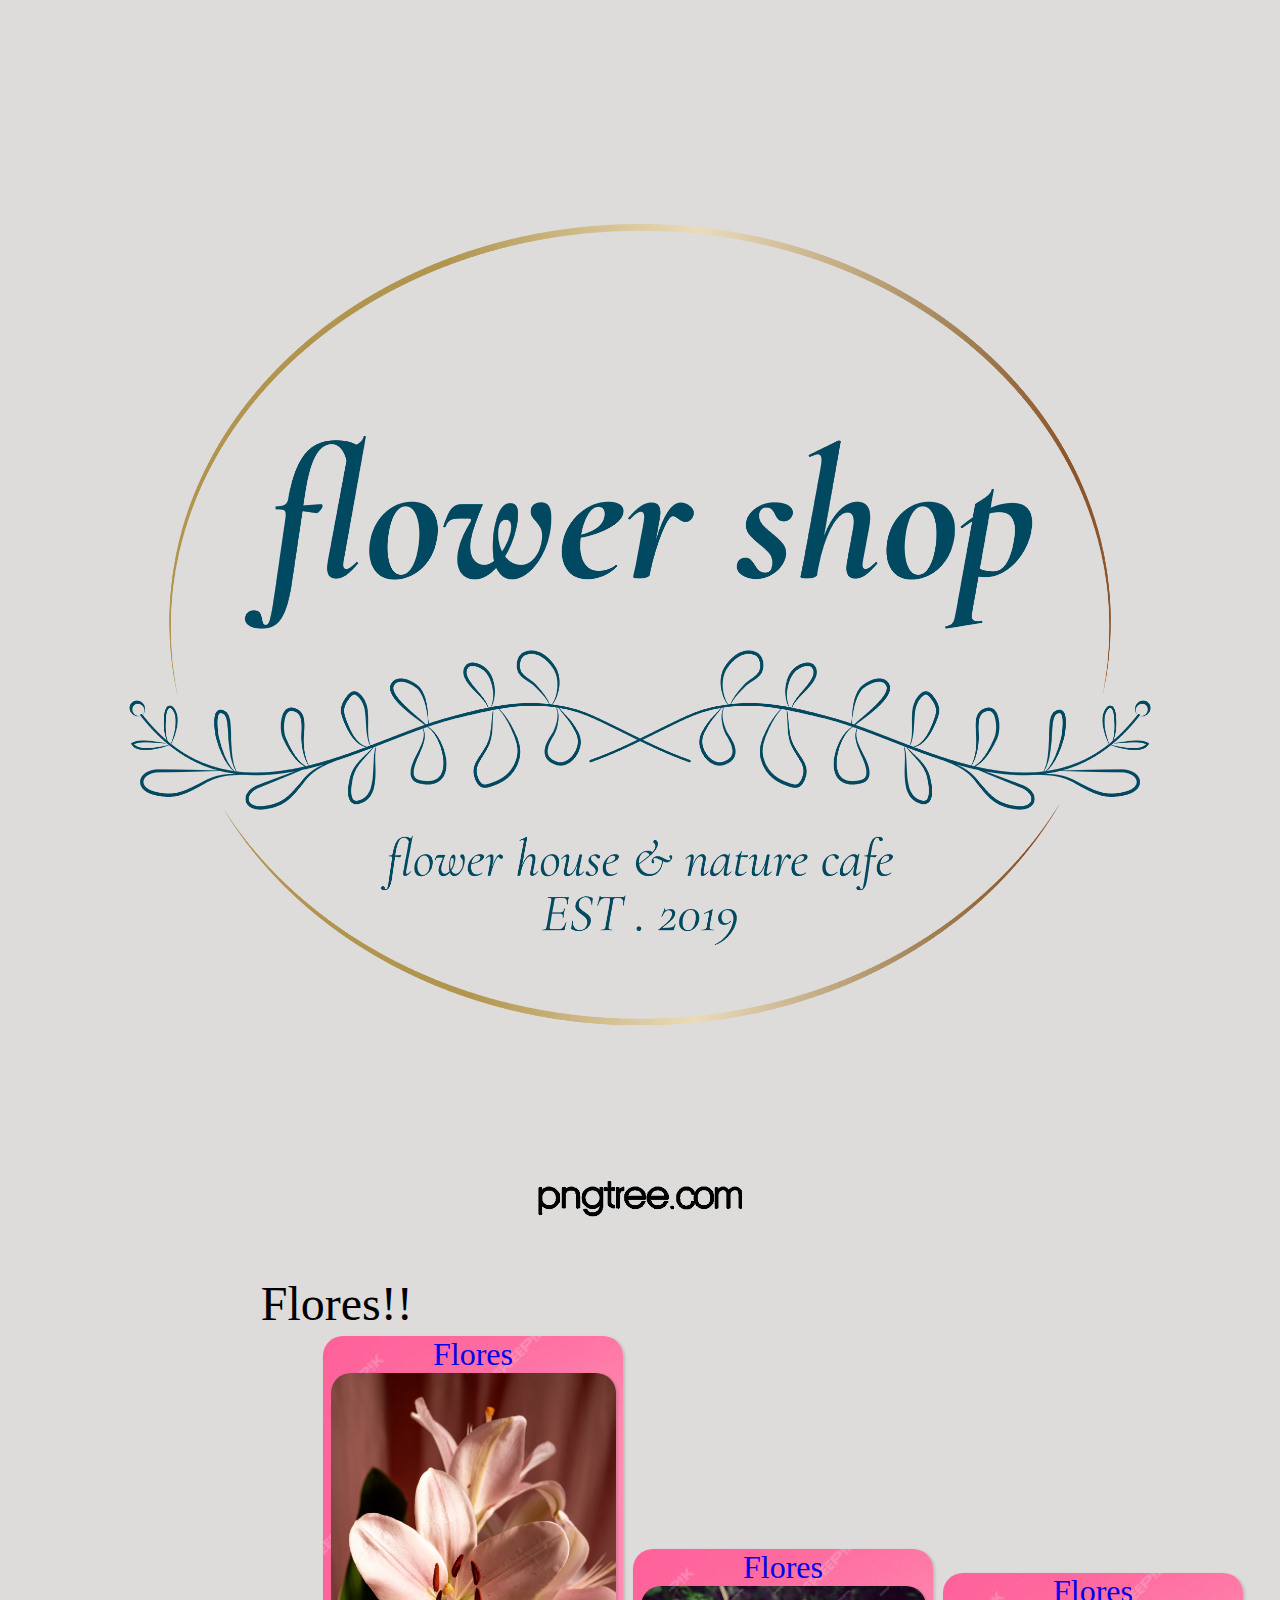
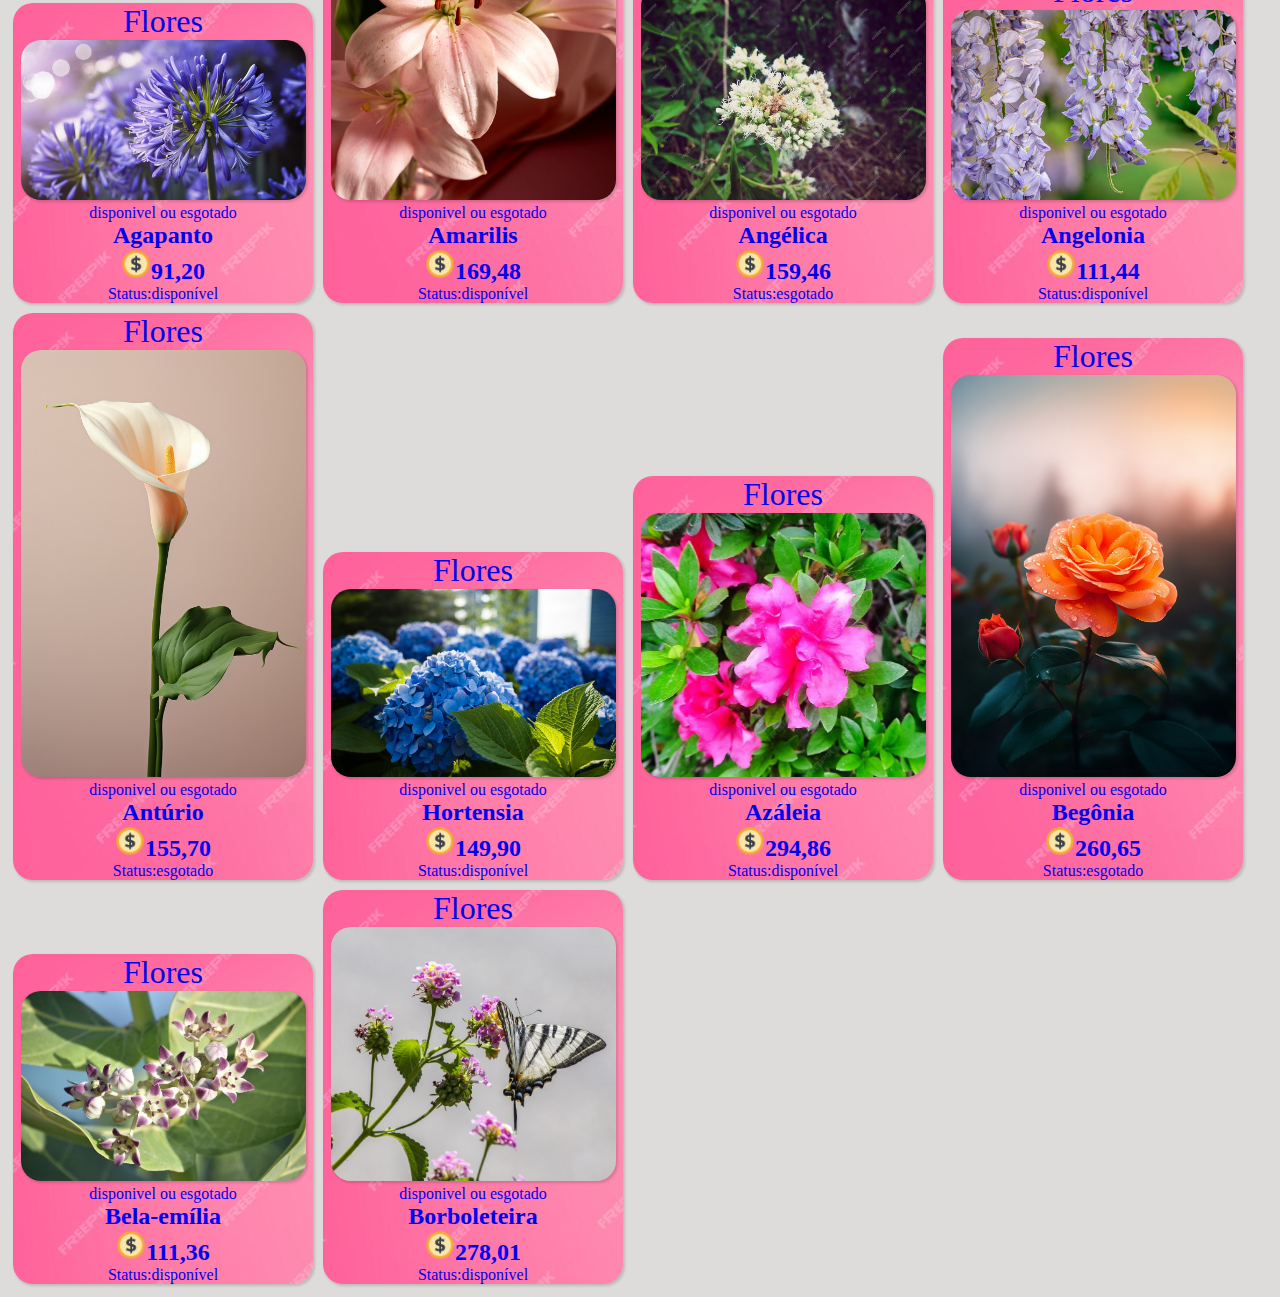
<file: index.html>
<!DOCTYPE html>
<html lang="en">
<head>
    <meta charset="UTF-8">
    <meta name="viewport" content="width=device-width, initial-scale=1.0">
    <link rel="icon" href="Berrys.png" type="image/png">
    <title>Floricultura da dri</title>
    <link rel="stylesheet" href="style.css">
</head>
<body>
    <img src="logo.png" class="logo" alt="logo">
    <span class="titulo">Flores!!</span>
    <div id="cards">

    </div>  
    <script src="jquerry.min.js"></script>
    <script src="js.js"></script>
</body>
</html>
</file>
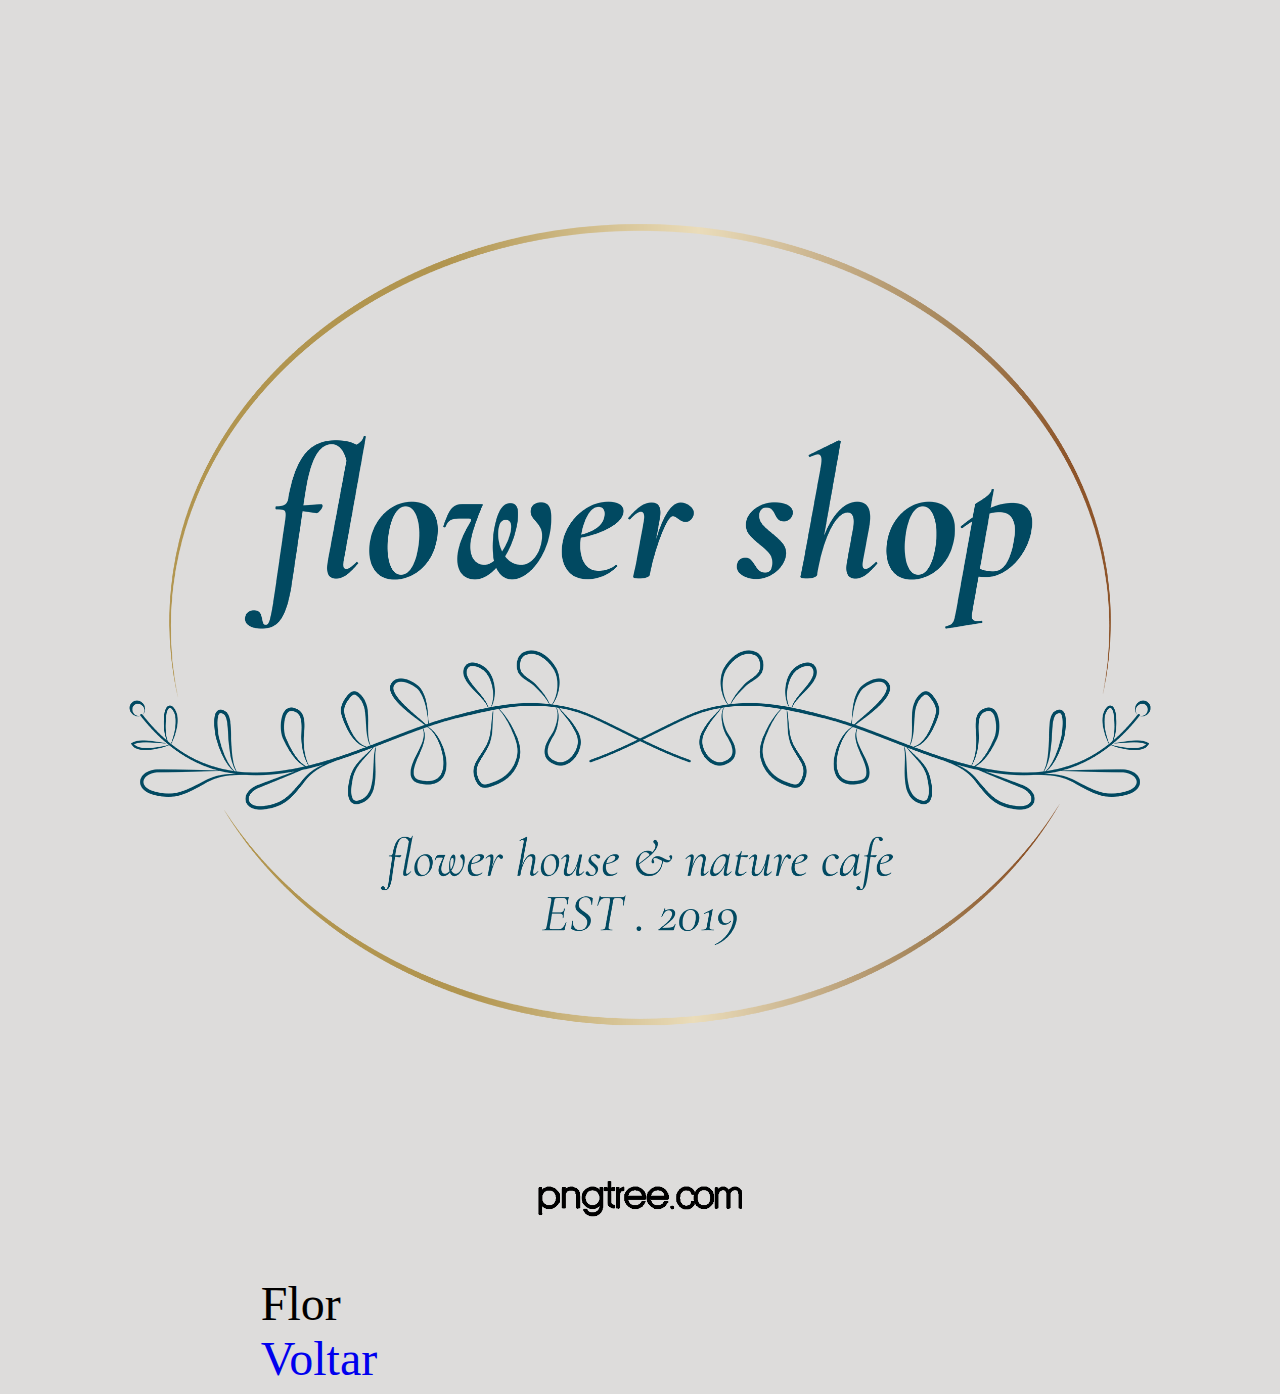
<file: individual.html>
<!DOCTYPE html>
<html lang="en">
<head>
    <meta charset="UTF-8">
    <meta name="viewport" content="width=device-width, initial-scale=1.0">
    <link rel="icon" href="Berrys.png" type="image/png">
    <title>Floricultura Individual da dri</title>
    <link rel="stylesheet" href="style.css">
</head>
<body>
    <img src="logo.png" class="logo" alt="logo">
    <span class="titulo">Flor</span>
    <div id="individual">

    </div>
    <div>
        <a class="titulo" href="index.html">Voltar</a>
    </div>  
    <script src="jquerry.min.js"></script>
    <script src="js.js"></script>
</body>
</html>
</file>
<file: style.css>
body{
   background-color: rgb(221, 220, 219);
}

.logo{
    height: auto;
    width: 100%;
    margin: 0 auto; 
}

.foto{
    height: auto;
    width: 95%;
    margin: 0 auto;
    border-radius: 20px;
    box-shadow: rgba(0, 0, 0, 0.15) 1.95px 1.95px 2.6px;
}

.card{
    background-image: url("pergaminho.jpg");
    width: 300px;
    text-align: center;
    font-family: Verdana;
    box-shadow: rgba(0, 0, 0, 0.15) 1.95px 1.95px 2.6px;
    display: inline-block;
    margin: 5px;
    border-radius: 20px;
    
}
.card .nome{
    font-weight: bold;
    font-size: 150%;
}
.rec{
    font-weight: bold;
    font-size: 150%;
}
.titulo{
    margin: 20%;
    font-size: 300%;
    text-align: center;
    font-family: Impact;
}

.berrys{
    height: auto;
    width: 10%;
    margin: 0%;
}
.flores{
    text-align: center;
    font-family: Impact;
    font-size: 200%;
    margin: 0%;
}
p{
    margin: 0%;
}
a {
    text-decoration: none;
    text-decoration-color: black;
}
</file>
